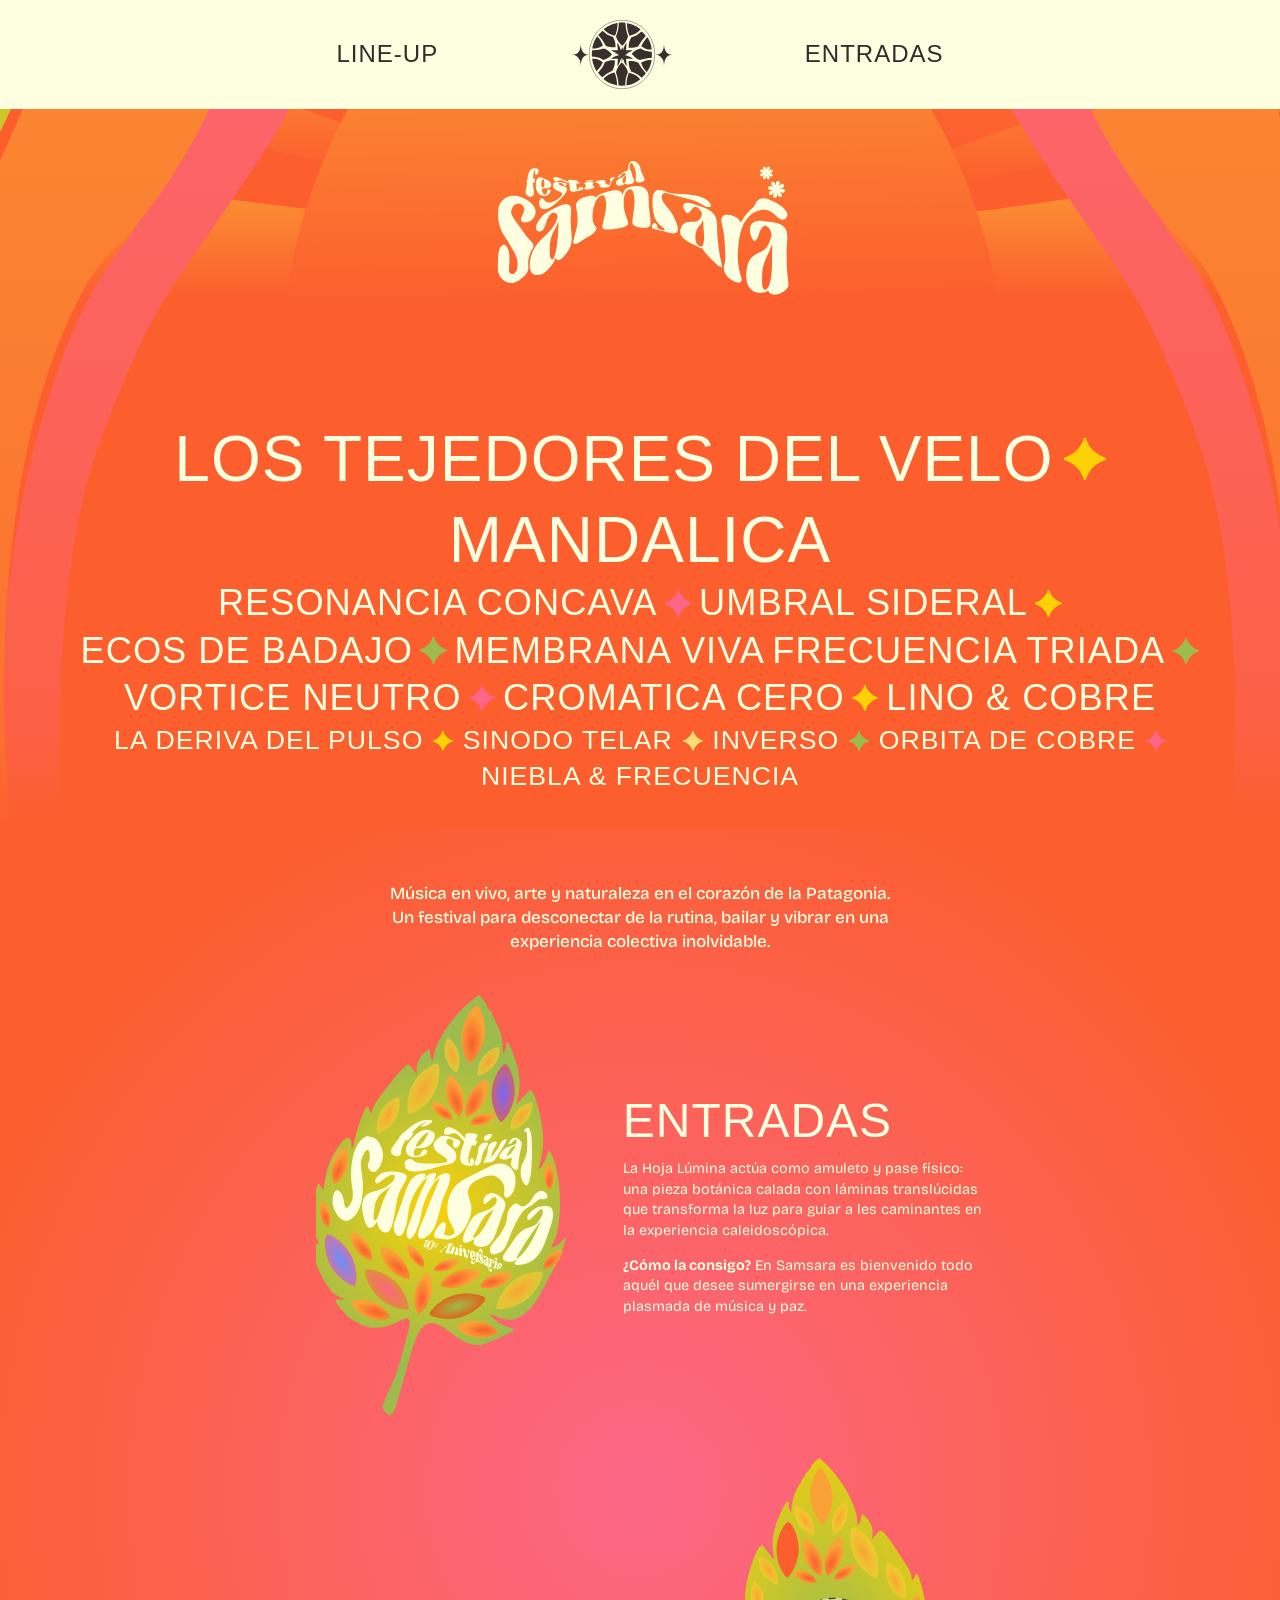
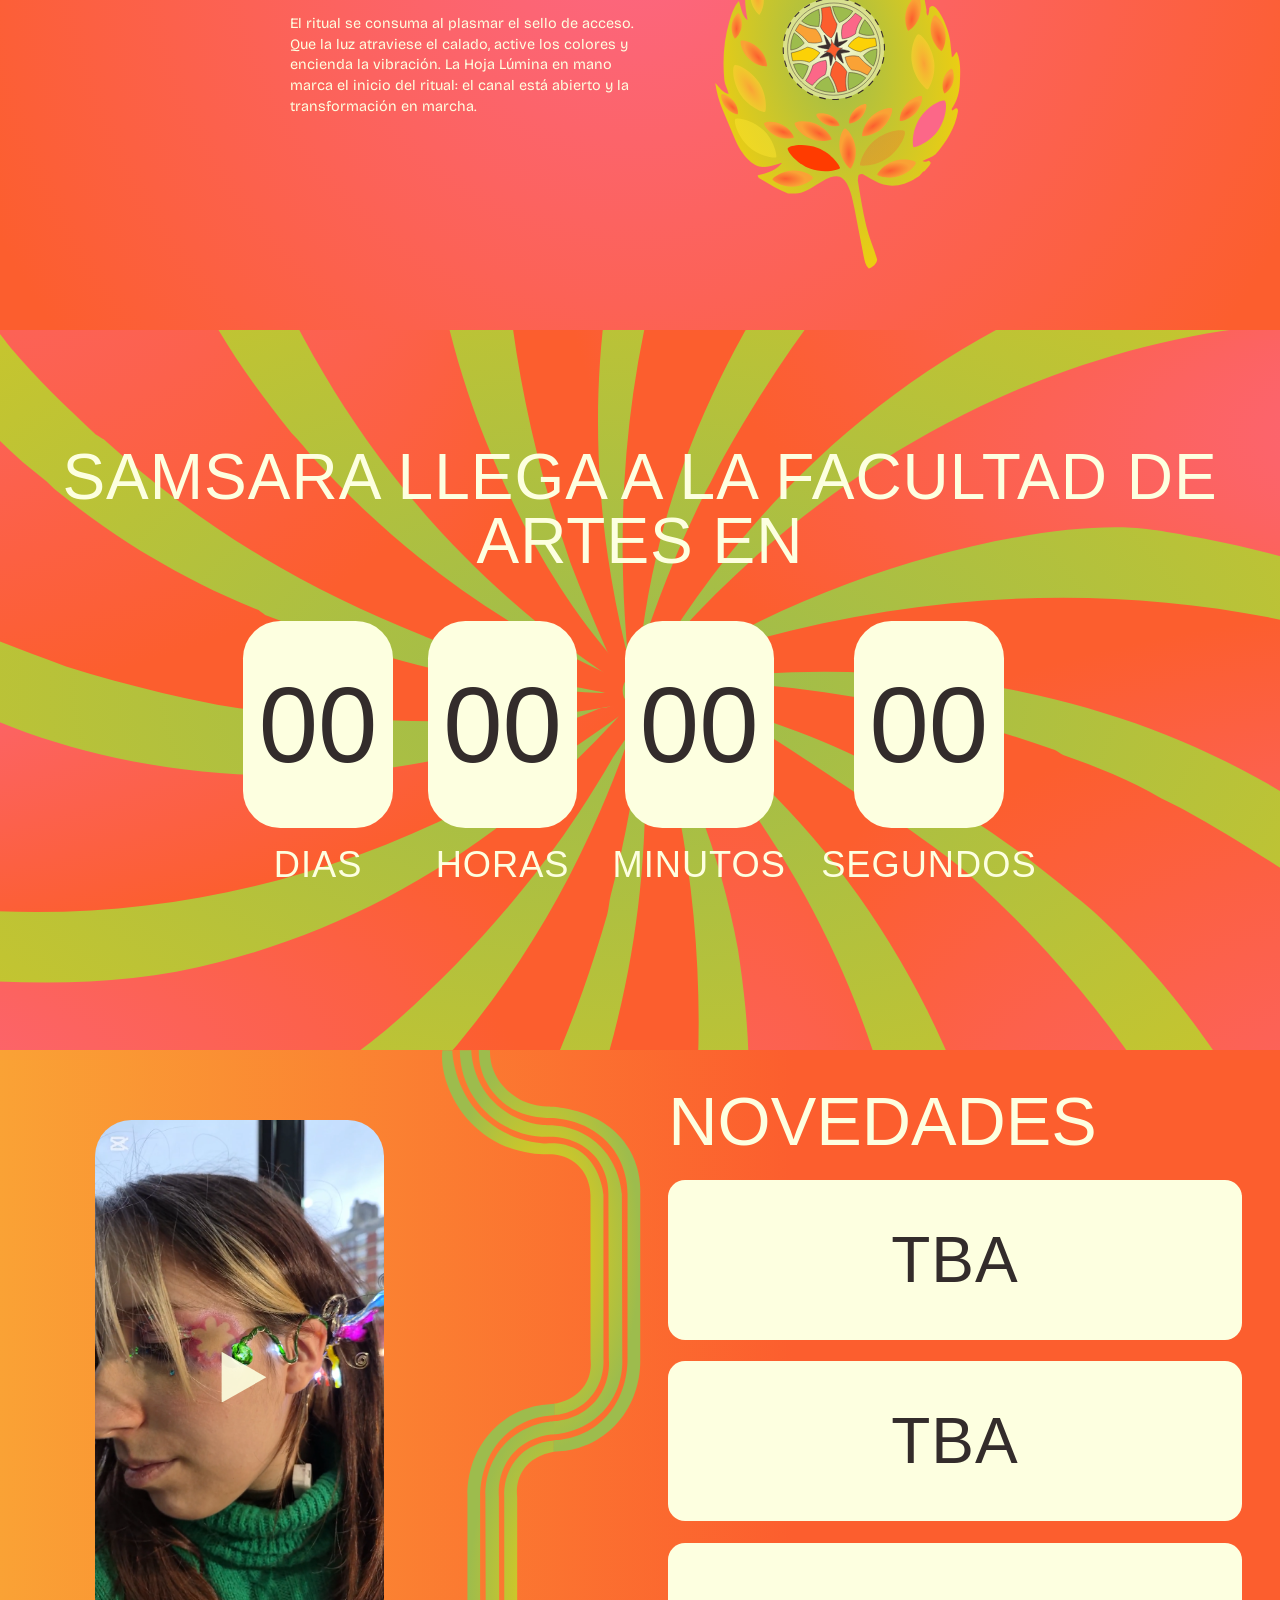
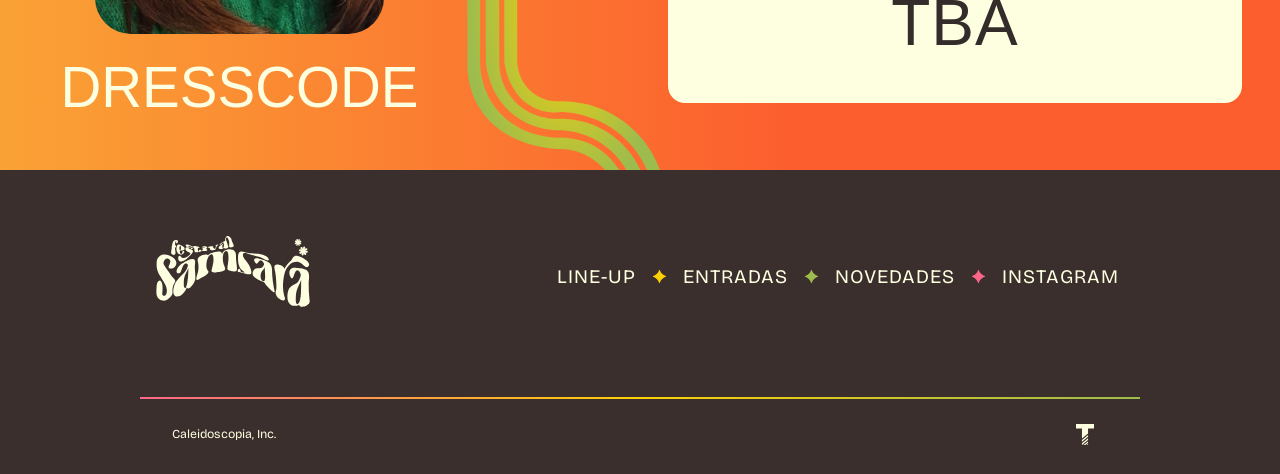
<file: index.html>
<!DOCTYPE html>
<html lang="es">

<head>
    <meta charset="UTF-8">
    <meta name="viewport" content="width=device-width, initial-scale=1.0">
    <link rel="stylesheet" href="estilo.css">
    <script src="cuenta-regresiva.js" defer></script>
    <title>Festival</title>
</head>

<body>
    <header class="main-header">
        <nav class="nav-container">
            <a href="#lineup" class="nav-link hover-degradado-rosa">LINE-UP</a>
            <a href="https://www.instagram.com/somos.caleidoscopiatdm3/" class="logo-link" target="_blank" rel="noopener" aria-label="Inicio">
                <img src="data/logo-1.svg" alt="Logo Caleidoscopia" class="logo-img logo-idle">
                <img src="data/logo-2.svg" alt="" class="logo-img logo-hover">
            </a>
            <a href="#entradas" class="nav-link hover-degradado-naranja">ENTRADAS</a>
        </nav>
    </header>

    <section class="lineup-container bg-color-naranja" id="lineup">
        <picture>
            <source media="(max-width: 1100px)" srcset="data/fondo-movil.svg">
            <img src="data/fondo.svg" class="img-fondo" alt="">
        </picture>

        <div class="lineup-logo">
            <img src="data/festival-samsara.svg" alt="Festival Samsara" class="lineup-logo-img">
        </div>

        <!-- HEADLINERS -->
        <div class="lineup-row headliners">
            <span class="artista">LOS TEJEDORES DEL VELO</span>
            <span class="estrella estrella-amarilla"></span>
            <span class="artista">MANDALICA</span>
        </div>

        <!-- SECUNDARIOS -->
        <div class="lineup-row secundarios">
            <span class="artista">RESONANCIA CONCAVA</span>
            <span class="estrella estrella-rosa"></span>

            <span class="artista">UMBRAL SIDERAL</span>
            <span class="estrella estrella-amarilla"></span>

            <span class="artista">ECOS DE BADAJO</span>
            <span class="estrella estrella-verde"></span>

            <span class="artista">MEMBRANA VIVA</span>

            <span class="artista">FRECUENCIA TRIADA</span>
            <span class="estrella estrella-verde"></span>

            <span class="artista">VORTICE NEUTRO</span>
            <span class="estrella estrella-rosa"></span>

            <span class="artista">CROMATICA CERO</span>
            <span class="estrella estrella-amarilla"></span>

            <span class="artista">LINO & COBRE</span>
        </div>

        <!-- TERCIARIOS -->
        <div class="lineup-row terciarios">
            <span class="artista">LA DERIVA DEL PULSO</span>
            <span class="estrella estrella-amarilla"></span>

            <span class="artista">SINODO TELAR</span>
            <span class="estrella estrella-crema"></span>

            <span class="artista">INVERSO</span>
            <span class="estrella estrella-verde"></span>

            <span class="artista">ORBITA DE COBRE</span>
            <span class="estrella estrella-rosa"></span>

            <span class="artista">NIEBLA & FRECUENCIA</span>
        </div>

    </section>

    <section class="section-entradas bg-color-naranja" id="entradas">
        <div class="entradas-container">
            <p class="intro-texto">
                Música en vivo, arte y naturaleza en el corazón de la Patagonia.<br>
                Un festival para desconectar de la rutina, bailar y vibrar en una experiencia colectiva inolvidable.
            </p>
            <div class="entradas-grid">
                <div class="columna-hoja">
                    <img src="data/hoja-frente.svg" alt="Hoja Lámina Samsara" class="hoja-img">
                </div>
                <div class="columna-info">
                    <span class="entradas-titulo">ENTRADAS</span>
                    <p class="entradas-descripcion">
                        La Hoja Lúmina actúa como amuleto y pase físico: una pieza botánica calada con láminas
                        translúcidas que transforma la luz para guiar a les caminantes en la experiencia caleidoscópica.
                    </p>
                    <p class="entradas-pregunta">
                        <strong>¿Cómo la consigo?</strong> En Samsara es bienvenido todo aquél que desee sumergirse en
                        una experiencia plasmada de música y paz.
                    </p>
                </div>
            </div>
            <div class="entradas-cierre">
                <p class="texto-ritual">
                    El ritual se consuma al plasmar el sello de acceso. Que la luz atraviese el calado, active los
                    colores y encienda la vibración. La Hoja Lúmina en mano marca el inicio del ritual: el canal está
                    abierto y la transformación en marcha.
                </p>
                <div class="columna-hoja-derecha">
                    <div class="hoja-hover">
                        <img src="data/hoja-reverso-hover.svg" alt="" class="hoja-img">
                    </div>
                </div>
            </div>
        </div>
    </section>

    <section class="section-espiral">
        <img src="data/fondo-section3.svg" alt="" class="espiral-fondo">

        <div class="espiral-contenido">
            <span class="espiral-texto">Samsara llega a la Facultad de Artes en</span>
            <div class="cuenta-regresiva" id="cuenta-regresiva" data-fecha="2026-11-14T19:00:00-03:00" role="timer">

                <div class="cr-bloque">
                    <span class="cr-tarjeta" id="cr-dias">00</span>
                    <span class="cr-etiqueta">Dias</span>
                </div>

                <div class="cr-bloque">
                    <span class="cr-tarjeta" id="cr-horas">00</span>
                    <span class="cr-etiqueta">Horas</span>
                </div>

                <div class="cr-bloque">
                    <span class="cr-tarjeta" id="cr-minutos">00</span>
                    <span class="cr-etiqueta">Minutos</span>
                </div>

                <div class="cr-bloque">
                    <span class="cr-tarjeta" id="cr-segundos">00</span>
                    <span class="cr-etiqueta">Segundos</span>
                </div>
            </div>
        </div>
    </section>

    <section class="section-novedades" id="novedades">
        <img src="data/linea-section4.svg" alt="" class="novedades-separador">

        <figure class="novedades-video">
            <a class="video-enlace" href="https://www.instagram.com/reel/DeTNdGkNpfh/?exln=NTc4MTIwNjQ2YQ=="
                target="_blank" rel="noopener"
                aria-label="Ver el reel de Dresscode en Instagram (se abre en una pestaña nueva)">
                <img src="data/dresscode-portada.png" alt="">
                <span class="video-play" aria-hidden="true"></span>
            </a>
            <figcaption class="novedades-etiqueta">DRESSCODE</figcaption>
        </figure>

        <div class="novedades-lista">
            <span class="novedades-titulo">NOVEDADES</span>
            <article class="novedad-item">TBA</article>
            <article class="novedad-item">TBA</article>
            <article class="novedad-item">TBA</article>
        </div>
    </section>

    <footer class="footer">
        <div class="footer-container">

            <div class="footer-top">
                <a href="#" class="footer-logo" aria-label="Volver al inicio">
                    <img src="data/festival-samsara.svg" alt="Festival Samsara">
                </a>

                <nav class="footer-nav" aria-label="Navegación del pie de página">
                    <a href="#lineup">LINE-UP</a>
                    <a href="#entradas">ENTRADAS</a>
                    <a href="#novedades">NOVEDADES</a>
                    <a href="https://www.instagram.com/somos.caleidoscopiatdm3/" target="_blank" rel="noopener"
                        aria-label="Instagram (se abre en una pestaña nueva)">INSTAGRAM</a>
                </nav>
            </div>

            <div class="footer-linea"></div>

            <div class="footer-bottom">
                <p class="footer-copy">Caleidoscopia, Inc.</p>
                <a href="https://www.instagram.com/tdet.fda/" target="_blank" rel="noopener">
                    <img src="data/t.svg" alt="Logo de Taller de Diseño de Experiencias Transmedia" class="footer-t">
                </a>
            </div>

        </div>
    </footer>


</body>

</html>
</file>
<file: estilo.css>
@import url('https://fonts.googleapis.com/css2?family=BBH+Bogle&family=Bricolage+Grotesque:opsz,wght@12..96,200..800&display=swap');

.bbh-bogle-regular {
    font-family: "BBH Bogle", sans-serif;
    font-weight: 400;
    font-style: normal;
}

.bricolage-grotesque {
    font-family: "Bricolage Grotesque", sans-serif;
    font-optical-sizing: auto;
    font-weight: auto;
    font-style: normal;
    font-variation-settings: "wdth" 100;
}

:root {
    --degradado-rosa: linear-gradient(#FC6574, #FC6040);
    --degradado-naranja: linear-gradient(#FB6C30, #FAA235);
    --degradado-verde: linear-gradient(#F2CF0D, #9DBB4C);
    --degradado-azul: linear-gradient(#FC6788, #51BFFF);

    --color-naranja: #FC5E2E;
    --color-amarillo: #FCD106;
    --color-rosa: #FC6788;
    --color-verde: #9DBC4D;
    --color-crema: #FDDB73;
    --color-naranja-claro: #FAA235;
    --color-marron: #3B2F2D;

    --duracion-hover: 0.3s
}

html {
    font-size: calc(100vw / 120);
    scroll-behavior: smooth;
}

* {
    margin: 0;
    padding: 0;
    box-sizing: border-box;
}

body {
    margin: 0;
    padding: 0;
}



.nav-link,
.footer-nav a {
    color: var(--base);
    background-image: var(--degradado);
    background-repeat: no-repeat;
    background-size: 0 0;
    background-clip: text;
    -webkit-background-clip: text;
    transition: color var(--duracion-hover) ease,
        background-size 0s linear var(--duracion-hover);
}

.nav-link:hover,
.nav-link:focus-visible,
.footer-nav a:hover,
.footer-nav a:focus-visible {
    color: transparent;
    background-size: 100% 100%;
    transition: color var(--duracion-hover) ease,
        background-size 0s;
}

.main-header {
    width: 100%;
    background-color: #FDFFE0;
    padding: 1.875rem 0;
}

.nav-container {
    display: flex;
    justify-content: center;
    align-items: center;
    gap: 12.5rem;
}

.nav-link {
    --base: #332C2B;
    font-family: "BBH Bogle", sans-serif;
    font-size: 2.25rem;
    text-decoration: none;
    letter-spacing: 1px;
    text-transform: uppercase;
}

.hover-degradado-rosa {
    --degradado: var(--degradado-rosa);
}

.hover-degradado-naranja {
    --degradado: var(--degradado-naranja);
}

.logo-link {
    display: grid;
    position: relative;
    width: 9.375rem;
    height: auto;
    isolation: isolate;
}

.logo-img {
    grid-area: 1 / 1;
    width: 100%;
    height: auto;
    object-fit: contain;
    transition: opacity var(--duracion-hover) ease;
}

.logo-idle {
    opacity: 1;
}

.logo-hover {
    opacity: 0;
    mix-blend-mode: plus-lighter;
}

.logo-link:hover .logo-idle,
.logo-link:focus-visible .logo-idle {
    opacity: 0;
}

.logo-link:hover .logo-hover,
.logo-link:focus-visible .logo-hover {
    opacity: 1;
}

/*-----------------------------------------------------------------------------------------------*/

.lineup-container {
    position: relative;
    width: 100%;
    aspect-ratio: 16 / 9;
    display: flex;
    flex-direction: column;
    align-items: center;
    justify-content: flex-start;
    gap: 0.75rem;
    padding: 24% 1.25rem 0;
    text-align: center;
    overflow: hidden;
}

.lineup-container::after {
    content: "";
    position: absolute;
    bottom: 0;
    left: 0;
    width: 100%;
    height: 9.375rem;

    background: linear-gradient(to bottom, rgba(252, 94, 46, 0) 0%, var(--color-naranja));
    z-index: 2;
    pointer-events: none;
}

.bg-color-naranja {
    background-color: var(--color-naranja);
}

.img-fondo {
    position: absolute;
    top: 0;
    left: 0;
    width: 100%;
    height: 100%;
    object-fit: cover;
    z-index: 1;

}

.lineup-logo {
    position: absolute;
    top: 18%;
    left: 50%;
    transform: translate(-50%, -50%);
    z-index: 3;
    width: 32.5rem;
    display: flex;
    justify-content: center;
    align-items: center;
}


.lineup-logo-img {
    width: 100%;
    height: auto;
    object-fit: contain;
}

.lineup-row {
    position: relative;
    z-index: 3;
    display: flex;
    flex-wrap: wrap;
    justify-content: center;
    align-items: center;
    max-width: 106rem;
}

.artista {
    font-family: "BBH Bogle", sans-serif;
    color: #FDFFE0;
    text-transform: uppercase;
    letter-spacing: 1px;
    line-height: 1.1;
}

.estrella {
    display: inline-block;
    flex-shrink: 0;

    mask-image: url("data/estrella.svg");
    mask-size: contain;
    mask-repeat: no-repeat;
    mask-position: center;

    -webkit-mask-image: url("data/estrella.svg");
    -webkit-mask-size: contain;
    -webkit-mask-repeat: no-repeat;
    -webkit-mask-position: center;
}

/* 1er Nivel */
.headliners {
    margin-top: 0;
    gap: 1rem;
}

.headliners .artista {
    font-size: 6rem;
}

.headliners .estrella {
    width: 3.9rem;
    height: 3.9rem;
}

/* 2do nivel */
.secundarios {
    gap: 0.7rem;
}

.secundarios .artista {
    font-size: 3.4rem;
}

.secundarios .estrella {
    width: 2.5rem;
    height: 2.5rem;
}

/* 3er nivel */
.terciarios {
    gap: 0.6rem 0.9rem;
}

.terciarios .artista {
    font-size: 2.5rem;
}

.terciarios .estrella {
    width: 1.9rem;
    height: 1.9rem;
}

.estrella-amarilla {
    background-color: var(--color-amarillo);
}

.estrella-rosa {
    background-color: var(--color-rosa);
}

.estrella-verde {
    background-color: var(--color-verde);
}

.estrella-crema {
    background-color: var(--color-crema);
}

/*-----------------------------------------------------------------------------------------------*/

.section-entradas {
    width: 100%;
    min-height: 56.25vw;
    padding: 5rem 1.25rem;
    display: flex;
    justify-content: center;
    align-items: center;
    background-color: var(--color-naranja);
    background-image: radial-gradient(ellipse at 50% 60%,
            var(--color-rosa) 0%,
            var(--color-naranja) 80%);
}

.entradas-container {
    max-width: 65.625rem;
    width: 100%;
    margin: 0 auto;
    display: flex;
    flex-direction: column;
    gap: 2.5rem;
    color: #FDFFE0;
}

.intro-texto {
    font-family: "Bricolage Grotesque", sans-serif;
    font-size: 1.6rem;
    font-weight: 500;
    text-align: center;
    line-height: 1.4;
    max-width: 53.125rem;
    margin: 0 auto 1.25rem auto;
}

.entradas-grid {
    display: grid;
    grid-template-columns: 1fr 1.2fr;
    gap: 2.5rem;
    align-items: center;
}

.columna-hoja {
    display: flex;
    justify-content: center;
    align-items: center;
}

.hoja-img {
    width: 100%;
    max-width: 23.75rem;
    height: auto;
    object-fit: contain;
}

.columna-info {
    display: flex;
    flex-direction: column;
    gap: 1.25rem;
    text-align: left;
}

.entradas-titulo {
    font-family: "BBH Bogle", sans-serif;
    font-size: 4.5rem;
    letter-spacing: 1px;
    text-transform: uppercase;
    margin: 0;
    line-height: 1;
}

.entradas-descripcion,
.entradas-pregunta {
    font-family: "Bricolage Grotesque", sans-serif;
    font-size: 1.35rem;
    line-height: 1.45;
    margin: 0;
}

.entradas-pregunta strong {
    font-weight: 700;
}

.entradas-cierre {
    display: grid;
    grid-template-columns: 1.2fr 1fr;
    gap: 2.5rem;
    align-items: center;
    margin-top: 0.625rem;
}

.texto-ritual {
    font-family: "Bricolage Grotesque", sans-serif;
    font-size: 1.35rem;
    line-height: 1.45;
    text-align: left;
    margin: 0;
}

.texto-ritual u {
    text-decoration: underline;
}

.columna-hoja-derecha {
    display: flex;
    justify-content: center;
    align-items: center;
}

/*-----------------------------------------------------------------------------------------------*/

.section-espiral {
    position: relative;
    width: 100%;
    aspect-ratio: 16 / 9;
    overflow: hidden;
    background-color: var(--color-naranja);
    display: flex;
    justify-content: center;
    align-items: center;
}

.espiral-fondo {
    position: absolute;
    top: 50%;
    left: 50%;
    width: 140vw;
    height: 140vw;
    object-fit: cover;
    z-index: 1;
    pointer-events: none;
    transform: translate(-50%, -50%);
    animation: girar-espiral 120s linear infinite;
    will-change: transform;
}

@keyframes girar-espiral {

    from {
        transform: translate(-50%, -50%) rotate(360deg);
    }

    to {
        transform: translate(-50%, -50%) rotate(0deg);
    }
}

.espiral-texto {
    font-family: "BBH Bogle", sans-serif;
    color: #FDFFE0;
    font-size: 6rem;

    display: block;
    text-align: center;
    translate: 0 -4.5rem;
    letter-spacing: 1px;
    text-transform: uppercase;
    line-height: 1;
}

.espiral-contenido {
    position: relative;
    z-index: 2;
}

.cuenta-regresiva {
    display: flex;
    justify-content: center;
    gap: 3.3rem;
}

.cr-bloque {
    display: flex;
    flex-direction: column;
    align-items: center;
    gap: 1.5rem;
}

.cr-tarjeta {
    width: 14rem;
    height: 19.4rem;
    display: flex;
    justify-content: center;
    align-items: center;
    background-color: #FDFFE0;
    color: #332C2B;
    border-radius: 3.5rem;
    font-family: "BBH Bogle", sans-serif;
    font-size: 10rem;
    line-height: 1;
}

.cr-etiqueta {
    font-family: "BBH Bogle", sans-serif;
    font-size: 3.4rem;
    color: #FDFFE0;
    text-transform: uppercase;
    letter-spacing: 1px;
}

/*-----------------------------------------------------------------------------------------------*/

.section-novedades {
    position: relative;
    width: 100%;
    aspect-ratio: 16 / 9;
    overflow: hidden;
    display: grid;
    grid-template-columns: 44.9rem 1fr;
    background: linear-gradient(to right, var(--color-naranja-claro) 0%, var(--color-naranja) 62%);
}

.novedades-separador {
    position: absolute;
    top: 0;
    left: 34.5%;
    height: 105%;
    width: auto;
    z-index: 1;
    pointer-events: none;
    overflow: hidden;
}

.novedades-video {
    position: relative;
    z-index: 2;
    display: flex;
    flex-direction: column;
    align-items: center;
    gap: 2.4rem;
    padding-top: 6.6rem;
}

.video-enlace {
    position: relative;
    display: block;
    width: 27.1rem;
    aspect-ratio: 9 / 16;
    border-radius: 3.4rem;
    overflow: hidden;
    background-color: #000;
}

.video-enlace img {
    display: block;
    width: 100%;
    height: 100%;
    object-fit: cover;
    transition: transform 0.4s ease;
}

.video-play {
    position: absolute;
    top: 50%;
    left: 50%;
    width: 4.2rem;
    height: 4.8rem;
    translate: -40% -50%;
    background-color: rgba(253, 255, 224, 0.9);
    clip-path: polygon(0 0, 100% 50%, 0 100%);
    transition: scale 0.2s ease;
}

.video-enlace:hover img,
.video-enlace:focus-visible img {
    transform: scale(1.04);
}

.video-enlace:hover .video-play,
.video-enlace:focus-visible .video-play {
    scale: 1.15;
}

.video-enlace:focus-visible {
    outline: 0.3rem solid #FDFFE0;
    outline-offset: 0.3rem;
}

.novedades-etiqueta {
    font-family: "BBH Bogle", sans-serif;
    font-size: 5.3rem;
    line-height: 1;
    color: #FDFFE0;
    text-transform: uppercase;
}

.novedades-lista {
    position: relative;
    z-index: 2;
    display: flex;
    flex-direction: column;
    gap: 2.05rem;
    padding: 3.5rem 3.6rem 0 17.75rem;
}

.novedades-titulo {
    font-family: "BBH Bogle", sans-serif;
    font-size: 6.4rem;
    line-height: 1;
    color: #FDFFE0;
    text-transform: uppercase;
    margin-bottom: 0.2rem;
}

.novedad-item {
    display: flex;
    justify-content: center;
    align-items: center;
    height: 15rem;
    background-color: #FDFFE0;
    border-radius: 1.6rem;

    font-family: "BBH Bogle", sans-serif;
    font-size: 6rem;
    letter-spacing: 1px;
    line-height: 1;
    color: #332C2B;
}

/*-----------------------------------------------------------------------------------------------*/

.footer {
    background-color: var(--color-marron);
    padding: 6.2rem 0 2.8rem;
}

.footer-container {
    width: 93.75rem;
    max-width: 100%;
    margin: 0 auto;
}

.footer-top {
    display: flex;
    justify-content: space-between;
    align-items: center;
    margin-bottom: 7.4rem;
}

.footer-nav {
    display: flex;
    align-items: center;
    gap: 1.6rem;
    margin-right: 2rem;
}

.footer-nav a {
    --base: #FDFFE0;
    display: flex;
    align-items: center;
    white-space: nowrap;
    font-family: "Bricolage Grotesque", sans-serif;
    font-size: 1.8rem;
    letter-spacing: 1px;
    text-transform: uppercase;
    text-decoration: none;
}

.footer-nav a:nth-child(1) {
    --degradado: var(--degradado-rosa);
}

.footer-nav a:nth-child(2) {
    --degradado: var(--degradado-naranja);
}

.footer-nav a:nth-child(3) {
    --degradado: var(--degradado-verde);
}

.footer-nav a:nth-child(4) {
    --degradado: var(--degradado-azul);
}


.footer-nav a+a::before {
    content: "";
    width: 1.2rem;
    height: 1.2rem;
    margin-right: 1.6rem;
    mask: url("data/estrella.svg") center / contain no-repeat;
    -webkit-mask: url("data/estrella.svg") center / contain no-repeat;
}

.footer-nav a:nth-child(2)::before {
    background-color: var(--color-amarillo);
}

.footer-nav a:nth-child(3)::before {
    background-color: var(--color-verde);
}

.footer-nav a:nth-child(4)::before {
    background-color: var(--color-rosa);
}

.footer-logo img {
    display: block;
    width: 17.2rem;
    height: auto;
}


.footer-linea {
    height: 0.2rem;
    background: linear-gradient(to right, var(--color-rosa), var(--color-amarillo), var(--color-verde));
}

.footer-bottom {
    display: flex;
    justify-content: space-between;
    align-items: center;
    padding: 2.4rem 3rem 0;
}

.footer-copy {
    font-family: "Bricolage Grotesque", sans-serif;
    font-size: 1.15rem;
    color: #FDFFE0;
}

.footer-t {
    display: block;
    height: 1.9rem;
    width: auto;
    margin-right: 1.3rem;
}

/*-----------------------------------------------------------------------------------------------*/

@media (prefers-reduced-motion: reduce) {
    .espiral-fondo {
        animation: none;
    }

    html {
        scroll-behavior: auto;
    }
}

/*-----------------------------------------------------------------------------------------------*/

@media (max-width: 1100px) {

    html {
        font-size: clamp(14px, calc(100vw / 24), 24px);
    }

    .main-header {
        padding: 1rem 0;
    }

    .nav-container {
        gap: 1.6rem;
    }

    .nav-link {
        font-size: 1.15rem;
    }

    .logo-link {
        width: 5.2rem;
    }

    /*-----------------------------------------------------------------------------------------------*/

    .lineup-container {
        aspect-ratio: auto;
        gap: 1.25rem;
        padding: 25vw 1rem 3rem;
    }

    .img-fondo {
        height: auto;
        aspect-ratio: 16 / 9;
    }

    .lineup-container::after {
        top: calc(56.25vw - 8vw);
        bottom: auto;
        height: 8vw;
    }

    .lineup-logo {
        top: 10vw;
        width: 36vw;
    }

    .lineup-row {
        max-width: 100%;
    }

    .headliners {
        flex-direction: column;
        gap: 0.5rem;
    }

    .headliners .artista {
        font-size: 2.1rem;
    }

    .headliners .estrella {
        width: 1.8rem;
        height: 1.8rem;
    }

    .secundarios {
        gap: 0.5rem 0.55rem;
    }

    .secundarios .artista {
        font-size: 1.25rem;
    }

    .secundarios .estrella {
        width: 0.9rem;
        height: 0.9rem;
    }

    .terciarios {
        gap: 0.45rem 0.5rem;
    }

    .terciarios .artista {
        font-size: 1rem;
    }

    .terciarios .estrella {
        width: 0.75rem;
        height: 0.75rem;
    }

    /*-----------------------------------------------------------------------------------------------*/

    .section-entradas {
        min-height: 0;
        padding: 3rem 1.25rem;
    }

    .entradas-container {
        max-width: 38rem;
        gap: 2rem;
    }

    .intro-texto {
        font-size: 1.1rem;
        max-width: 100%;
        margin: 0;
    }

    .entradas-grid {
        grid-template-columns: 1fr;
        gap: 1.5rem;
    }

    .entradas-titulo {
        font-size: 3rem;
    }

    .entradas-descripcion,
    .entradas-pregunta,
    .texto-ritual {
        font-size: 1.05rem;
    }

    .entradas-cierre {
        grid-template-columns: 1fr;
        gap: 1.5rem;
    }

    .hoja-img {
        max-width: 15rem;
    }

    /*-----------------------------------------------------------------------------------------------*/

    .section-espiral {
        aspect-ratio: auto;
        min-height: 24rem;
        padding: 3rem 0;
    }

    .espiral-fondo {
        width: 200vw;
        height: 200vw;
    }

    .espiral-contenido {
        width: 100%;
        padding: 0 1rem;
    }

    .espiral-texto {
        font-size: 1.7rem;
        margin-bottom: 1.25rem;
        translate: 0 0;
    }

    .cuenta-regresiva {
        max-width: 36rem;
        margin: 0 auto;
        gap: 0.6rem;
    }

    .cr-bloque {
        flex: 1;
        min-width: 0;
        gap: 0.6rem;
    }

    .cr-tarjeta {
        width: 100%;
        height: auto;
        aspect-ratio: 14 / 19.4;
        border-radius: 1rem;
        font-size: 3.4rem;
    }

    .cr-etiqueta {
        font-size: 0.95rem;
    }

    /*-----------------------------------------------------------------------------------------------*/

    .section-novedades {
        aspect-ratio: auto;
        display: flex;
        flex-direction: column;
        align-items: center;
        gap: 3rem;
        padding: 3rem 1.25rem;
        background: linear-gradient(to bottom, var(--color-naranja-claro) 0%, var(--color-naranja) 60%);
    }

    .novedades-separador {
        display: none;
    }

    .novedades-video {
        padding-top: 0;
        gap: 1rem;
    }

    .video-enlace {
        width: 15rem;
        border-radius: 2rem;
    }

    .novedades-etiqueta {
        font-size: 2.6rem;
    }

    .novedades-lista {
        width: 100%;
        max-width: 38rem;
        padding: 0;
        gap: 1rem;
    }

    .novedades-titulo {
        font-size: 3.4rem;
    }

    .novedad-item {
        height: 9rem;
        border-radius: 1rem;
        font-size: 2.8rem;
    }

    /*-----------------------------------------------------------------------------------------------*/

    .footer {
        padding: 3rem 0 1.75rem;
    }

    .footer-container {
        width: 100%;
        padding: 0 1.25rem;
    }

    .footer-top {
        flex-direction: column;
        gap: 2rem;
        margin-bottom: 2.5rem;
    }

    .footer-logo img {
        width: 12rem;
    }

    .footer-nav {
        display: grid;
        grid-template-columns: 1fr 1fr;
        /* los 4 enlaces en 2 columnas */
        justify-items: center;
        gap: 1rem 2rem;
        margin-right: 0;
    }

    .footer-nav a {
        font-size: 1rem;
    }

    .footer-nav a+a::before {
        display: none;
    }

    .footer-bottom {
        padding: 1.25rem 0 0;
    }

    .footer-copy {
        font-size: 0.85rem;
    }

    .footer-t {
        height: 1.6rem;
        margin-right: 0;
    }
}
</file>
